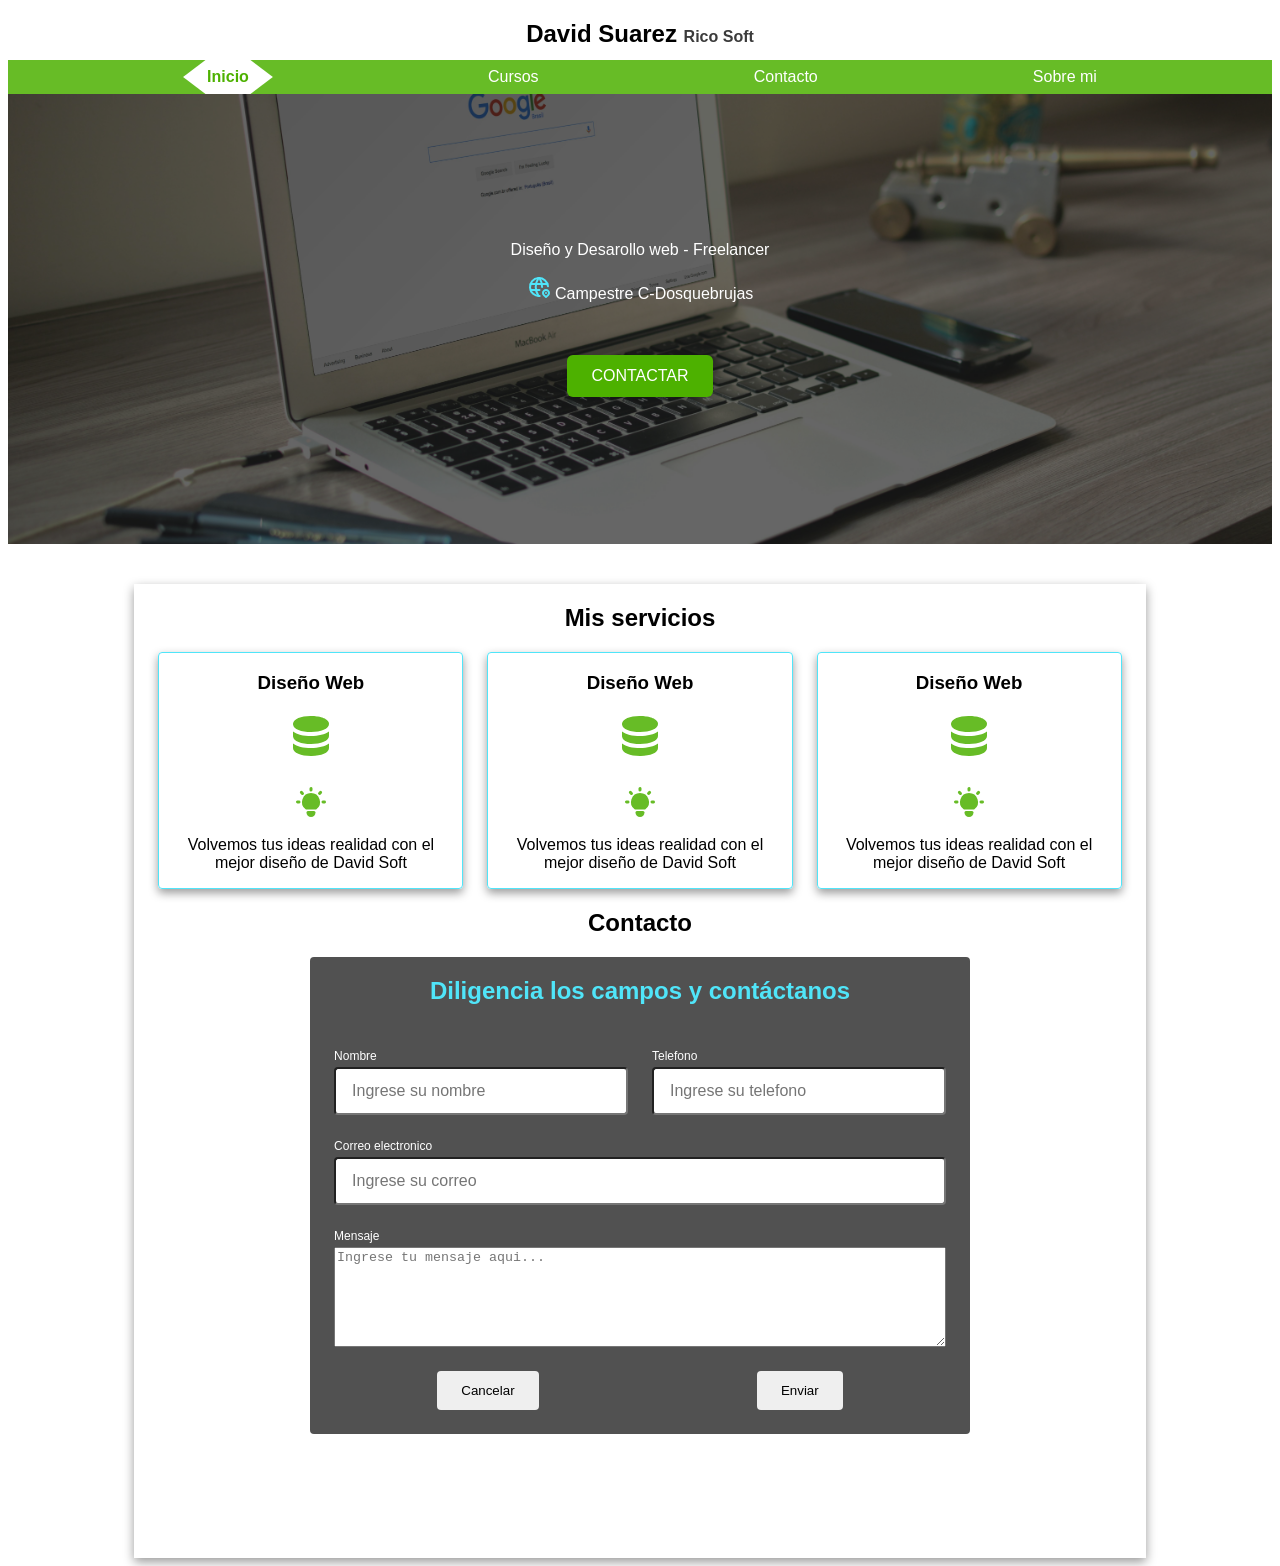
<file: index.html>
<!DOCTYPE html>
<html lang="en">
<head>
    <meta charset="UTF-8">
    <meta name="viewport" content="width=device-width, initial-scale=1.0">
    <title>Freelancer</title>

    <link rel="stylesheet" href="/styles/variables.css">
    <link rel="stylesheet" href="/styles/components/navbar.css">
    <link rel="stylesheet" href="/styles/components/hero.css">
    <link rel="stylesheet" href="/styles/components/card.css">
    <link rel="stylesheet" href="/styles/components/contact-form.css">


    <script type="module">
        import {loadCards} from"/js/components/card.js"
        loadCards(".services__cards-container");
    </script>

</head>
<body>
    <!-- Header -->
    <header>
        <h1 class="navbar__title">
            David Suarez
            <span class="navbar__subtitle">Rico Soft</span>
        </h1>
    </header><!--Header-->

    <div class="navbar-container"></div>
    <div class="hero-container"></div>
    
    
    <main class="services">
        
        <h2 class="services__title">Mis servicios</h2>
        <div class="services__cards-container"></div><!--Contenedor de las cards-->
        <h2 class="services__contact-title">Contacto</h2>
        <div class="services__form-container"></div><!--Contenedor del formulario-->
        
    </main>

    <script src="/js/components/navbar.js"></script>
    <script src="/js/components/hero.js"></script>
    <script src="/js/components/contact-form.js"></script>
    
    
</body>
</html>
</file>
<file: styles/variables.css>
:root {
    /* Primary color*/
    --primary-950: #4DB100;
    --primary-900: #55B40C;
    --primary-800: #67BC26;
    --primary-700: #79C43F;
    --primary-600: #8BCC59;
    --primary-500: #9DD472;
    --primary-400: #AEDB8C;
    --primary-300: #C0E3A5;
    --primary-200: #D2EBBF;
    --primary-100: #EAF3D8;
    --primary-50: #F6FBF2;

    /* Secundary color*/
    --secundary-950:#FED638;
    --secundary-900:#FED841;
    --secundary-800:#FEDC55;
    --secundary-700:#FEE069;
    --secundary-600:#FEE47D;
    --secundary-500:#FEE891;
    --secundary-400:#FEECA5;
    --secundary-300:#FEF0B9;
    --secundary-200:#FEF4CD;
    --secundary-100:#FEF8E1;
    --secundary-50:#FEFCF5;

    /* Tertiary-2 color*/
    --tertiary-950:#50E5F9;
    --tertiary-900:#58E6F9;
    --tertiary-800:#6AE8F9;
    --tertiary-700:#7BEBFA;
    --tertiary-600:#8DEEFB;
    --tertiary-500:#9EF0FB;
    --tertiary-400:#B0F3FC;
    --tertiary-300:#C1F5FC;
    --tertiary-200:#D3F8FD;
    --tertiary-100:#E4FBFE;
    --tertiary-50:#F6FDFE;

    /* Basic color*/
    --white: #fff;
    --black: #000;
    --gray-950: #101010;
    --gray-900: #262626;
    --gray-800: #3B3B3B;
    --gray-700: #515151;
    --gray-600: #676767;
    --gray-500: #7D7D7D;
    --gray-400: #929292;
    --gray-300: #A8A8A8;
    --gray-200: #BEBEBE;
    --gray-100: #D4D4D4;
    --gray-50: #E9E9E9;

    /* Font-family */
    --main-font: Helvetica, Arial, sans-serif;

    /* Font-size */
    --fs-xxxxl: 8.0rem; /* Ultra grande */
    --fs-xxxl: 6.4rem; /* Súper grande */
    --fs-xxl: 4.8rem; /* Extra grande */
    --fs-xl: 4.0rem;  /* Muy grande */
    --fs-lg: 3.2rem;  /* h1 */
    --fs-md: 2.4rem;  /* Título */
    --fs-sm: 2.0rem;  /* Subtítulo */
    --fs-xs: 1.6rem;  /* Base */
    --fs-xxs: 1.4rem; /* Texto de apoyo */
    --fs-xxxs: 1.2rem; /* Texto de apoyo 2  */
    --fs-xxxxs: 0.8rem; /* Label  */
}

/* Globals */
html {
    margin: 0;
    box-sizing: border-box;
    font-size: 62.5%;
}
*, *:before, *:after {
    box-sizing: inherit;
}

body {
    font-size: 1.6rem;
    font-family: var(--main-font);
}

/* Firt mobile */

/* ============== */
    /* Header */
/* ============== */
.header {
    position: static;
    top: 0;
    width: 100%;
    z-index: 100;
}
</file>
<file: styles/components/navbar.css>
/* styles/components/navbar.css*/

/* ============== */
    /* NNabvar */
/* ============== */

.navbar__title {
    margin: 0;
    padding: 12px;
    font-size: var(--fs-md) ;
    text-align: center;
}

.navbar__subtitle {
    font-size: var(--fs-xs);
    color: var(--gray-800);
}

.navbar {
    background-color: var(--primary-800);
}

.navbar__list {
    display: flex;
    flex-direction: column;     
    width: 100%;
    list-style: none;
    padding: 0;
    margin: 0;
    align-items: center;
}

.navbar__link {
    display: flex;
    flex-direction: column;
    align-items: center;
    text-decoration: none;  
    color: var(--white);  
    padding: 4px  0;   
}

@media (width > 768px) {
    
    .navbar__list {        
        flex-direction: row;
        gap: 40px;
        justify-content: space-evenly;
        align-items: center;
    }

    .navbar__link:hover {
        color: var(--secundary-300);
    }
    .navbar__link.active {
    background-color: var(--white);
    color: var(--primary-950);
    font-weight: bold;
    /* border-radius: 0.6rem; */
    padding: 8px 24px;
    clip-path: polygon(25% 0%, 100% 0%, 75% 100%, 0% 100%);
}
}

.navbar__link.active {
    background-color: var(--white);
    color: var(--primary-950);
    font-weight: bold;
    padding: 8px 24px;
    clip-path: polygon(25% 0%, 100% 0%, 75% 100%, 0% 100%);

}

/* ============== */
    /* Header */
/* ============== */
.header {
    position: static;
    top: 0;
    width: 100%;
    z-index: 100;
}
</file>
<file: styles/components/hero.css>
/*styles/components/hero.css*/

.hero-container{
    background-image: url(/assets/image/imagen-hero-freelancer.jpg);
    background-position: center;
    background-size: cover;
    height: 50vh;
    text-align: center;
    color: var(--white);
    position: relative;
}

.hero{
    display: flex;
    align-items: center;
    justify-content: center;
    flex-direction: column;
    position: absolute;
    background-color: rgb(0, 0, 0, 60%);
    width: 100%;
    height: 50vh;
}

.hero__button {
    background-color: var(--primary-950);
    padding: 12px 24px;
    border-radius: 6px;
    text-transform: uppercase;
    margin-top: 36px;
    width: 80vw;
}

@media (width > 768px) {
    .hero__button {
        width: auto;
    }
}
.hero__button:hover{
    background-color: var(--primary-700);
    color: var(--black);
    cursor:pointer;
}
</file>
<file: styles/components/card.css>
.services__cards-container {
    display: grid;
    justify-content: center;
    margin: 0 24px;
    row-gap: 24PX;
}

/*Media Query, cuando la pantalla sea más grande 768px*/
@media (width > 769px){
    .services__cards-container{
        grid-template-columns: repeat(2, 1fr);
        gap: 24px;
    }
}

/*Media Query, cuando la pantalla sea más grande 1025px*/
@media (width > 1025px){
    .services__cards-container{
        grid-template-columns: repeat(3, 1fr);
    }
}

/*=============
    Cards
=============*/

.card{
    text-align: center;
    border: 1px solid var(--tertiary-950);
    border-radius: 4px;
    padding: 0 16px;
    box-shadow: 0 4px 10px rgb(0, 0, 0, 0.4);
}

.card:hover{
    box-shadow: 0 4px 10px rgb(0, 0, 0, 0.8);
    transform: translateY(-2px);
}

/*=============
    Íconos
=============*/
.card__icons{
    display: flex;
    justify-content: center;
    align-items: center;
    flex-direction: column;
    gap: 24px;
}

.card__icon--main{
    height: 48px;
    width: 48px;
}

.card__icon--secundary{
    height: 36px;
    width: 36px;
}

/*==================
    Breakpoint
  ==================*/
/*
    sm 640px Teléfonos grandes
    md 768px  Tablets
    lg 1024px  Laptops
    xl 1280px  Escritorio
    2x1 1536px  Pantallas grandes
    */
</file>
<file: styles/components/contact-form.css>
/*======================
    Contenedor principal
  ======================*/
.services {
    display: flex;
    flex-direction: column;
    box-shadow: 0 4px 10px rgb(0, 0, 0, 0.4);
    border-radius: var(--tertiary-950);
    margin: 40px auto 0 auto;
}

@media (width > 768px){
    .services{
        width: 80%;
    }
    .services__form-container{
        margin: 0 auto 24px auto;
        padding-bottom: 100px;
        width: 70%;
    }
}

/*======================
            Título
  ======================*/
.services__contact-title,
.services__title{
    text-align: center;
}

/*======================
        Formulario
  ======================*/
.contact-form{
    display: grid;
    background-color: var(--gray-700);
    margin: 0 24px;
    border-radius: 4px;
    color: var(--white);
}

.contact-form__title{
    text-align: center;
    color: var(--tertiary-950);
}

.contact-form__form{
    display: grid;
    gap: 24px;
    margin: 24px;
}

.contact-form__row{
    display: grid;
    grid-template-columns: 1fr;
    gap: 24px;
}

@media (width > 768px){
    .contact-form__row{
        grid-template-columns: repeat(2, 1fr);
    }
}

.contact-form__label{
    display: flex;
    flex-direction: column;
    gap: 4px;
    font-size: var(--fs-xxxs);
}

/*======================
        Inputs
  ======================*/
.contact-form__input{
    height: 48px;
    border-radius: 4px;
    padding: 16px;
    font-size: var(--fs-xs);
}

.contact-form__text-area{
    min-height: 100px;
    resize: vertical;
}

/*======================
         Buttons
  ======================*/
.contact-form__actions{
    display: flex;
    flex-direction: column;
    justify-content: space-around;
    gap: 12px;
}

@media (width > 768px){
    .contact-form__actions{
        display: flex;
        flex-direction: row;
        
    }
}

  .contact-form__button{
    padding: 12px 24px;
    border-radius: 4px;
    border: none;
    justify-content: space-around;
  }

  .contact-form__button:hover{
    background-color: var(--tertiary-300);
  }

  .contact-form__button--green{
    background-color: var(--primary-700);
    color: var(--white);
  }

  .contact-form__button--green:hover{
    background-color: var(--primary-900);
  }
</file>
